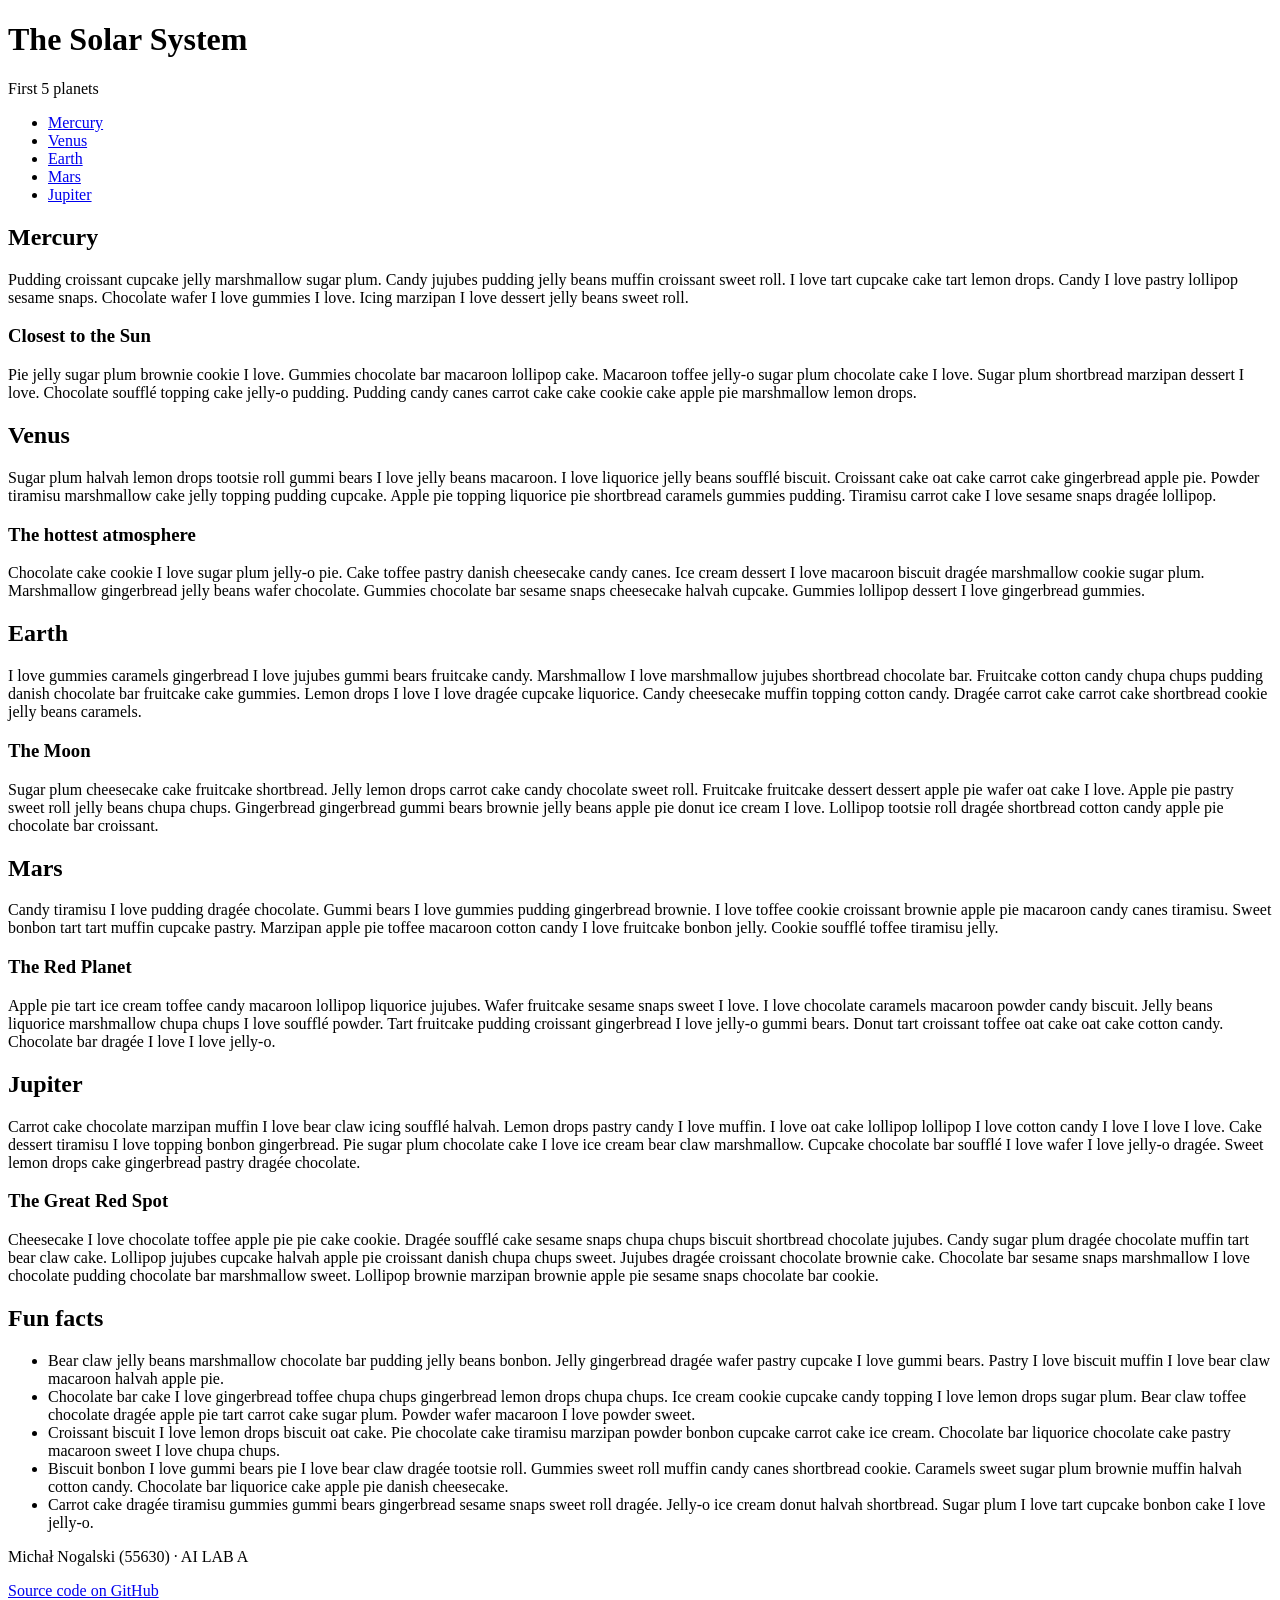
<file: lab-a/index.html>
<!doctype html>
<html lang="en">
<head>
    <meta charset="UTF-8">
    <meta name="viewport" content="width=device-width, initial-scale=1">
    <title>Michał Nogalski (55630) - AI LAB A</title>

    <script src="https://wi.arturk.pl/zen-style.js.php?styles[]=style-1&styles[]=style-2" defer></script>
</head>
<body>
<header>
    <hgroup>
        <h1>The Solar System</h1>
        <p>First 5 planets</p>
    </hgroup>
    <nav>
        <ul>
            <li><a href="#mercury">Mercury</a></li>
            <li><a href="#venus">Venus</a></li>
            <li><a href="#earth">Earth</a></li>
            <li><a href="#mars">Mars</a></li>
            <li><a href="#jupiter">Jupiter</a></li>
        </ul>
    </nav>
</header>

<section id="mercury">
    <h2>Mercury</h2>
    <p>
        Pudding croissant cupcake jelly marshmallow sugar plum. Candy jujubes pudding jelly beans muffin croissant sweet roll. I love tart cupcake cake tart lemon drops. Candy I love pastry lollipop sesame snaps. Chocolate wafer I love gummies I love. Icing marzipan I love dessert jelly beans sweet roll.
    </p>
    <h3>Closest to the Sun</h3>
    <p>
        Pie jelly sugar plum brownie cookie I love. Gummies chocolate bar macaroon lollipop cake. Macaroon toffee jelly-o sugar plum chocolate cake I love. Sugar plum shortbread marzipan dessert I love. Chocolate soufflé topping cake jelly-o pudding. Pudding candy canes carrot cake cake cookie cake apple pie marshmallow lemon drops.
    </p>
</section>
<section id="venus">
    <h2>Venus</h2>
    <p>
        Sugar plum halvah lemon drops tootsie roll gummi bears I love jelly beans macaroon. I love liquorice jelly beans soufflé biscuit. Croissant cake oat cake carrot cake gingerbread apple pie. Powder tiramisu marshmallow cake jelly topping pudding cupcake. Apple pie topping liquorice pie shortbread caramels gummies pudding. Tiramisu carrot cake I love sesame snaps dragée lollipop.
    </p>
    <h3>The hottest atmosphere</h3>
    <p>
        Chocolate cake cookie I love sugar plum jelly-o pie. Cake toffee pastry danish cheesecake candy canes. Ice cream dessert I love macaroon biscuit dragée marshmallow cookie sugar plum. Marshmallow gingerbread jelly beans wafer chocolate. Gummies chocolate bar sesame snaps cheesecake halvah cupcake. Gummies lollipop dessert I love gingerbread gummies.
    </p>
</section>
<section id="earth">
    <h2>Earth</h2>
    <p>
        I love gummies caramels gingerbread I love jujubes gummi bears fruitcake candy. Marshmallow I love marshmallow jujubes shortbread chocolate bar. Fruitcake cotton candy chupa chups pudding danish chocolate bar fruitcake cake gummies. Lemon drops I love I love dragée cupcake liquorice. Candy cheesecake muffin topping cotton candy. Dragée carrot cake carrot cake shortbread cookie jelly beans caramels.
    </p>
    <h3>The Moon</h3>
    <p>
        Sugar plum cheesecake cake fruitcake shortbread. Jelly lemon drops carrot cake candy chocolate sweet roll. Fruitcake fruitcake dessert dessert apple pie wafer oat cake I love. Apple pie pastry sweet roll jelly beans chupa chups. Gingerbread gingerbread gummi bears brownie jelly beans apple pie donut ice cream I love. Lollipop tootsie roll dragée shortbread cotton candy apple pie chocolate bar croissant.
    </p>
</section>
<section id="mars">
    <h2>Mars</h2>
    <p>
        Candy tiramisu I love pudding dragée chocolate. Gummi bears I love gummies pudding gingerbread brownie. I love toffee cookie croissant brownie apple pie macaroon candy canes tiramisu. Sweet bonbon tart tart muffin cupcake pastry. Marzipan apple pie toffee macaroon cotton candy I love fruitcake bonbon jelly. Cookie soufflé toffee tiramisu jelly.
    </p>
    <h3>The Red Planet</h3>
    <p>
        Apple pie tart ice cream toffee candy macaroon lollipop liquorice jujubes. Wafer fruitcake sesame snaps sweet I love. I love chocolate caramels macaroon powder candy biscuit. Jelly beans liquorice marshmallow chupa chups I love soufflé powder. Tart fruitcake pudding croissant gingerbread I love jelly-o gummi bears. Donut tart croissant toffee oat cake oat cake cotton candy. Chocolate bar dragée I love I love jelly-o.
    </p>
</section>
<section id="jupiter">
    <h2>Jupiter</h2>
    <p>
        Carrot cake chocolate marzipan muffin I love bear claw icing soufflé halvah. Lemon drops pastry candy I love muffin. I love oat cake lollipop lollipop I love cotton candy I love I love I love. Cake dessert tiramisu I love topping bonbon gingerbread. Pie sugar plum chocolate cake I love ice cream bear claw marshmallow. Cupcake chocolate bar soufflé I love wafer I love jelly-o dragée. Sweet lemon drops cake gingerbread pastry dragée chocolate.
    </p>
    <h3>The Great Red Spot</h3>
    <p>
        Cheesecake I love chocolate toffee apple pie pie cake cookie. Dragée soufflé cake sesame snaps chupa chups biscuit shortbread chocolate jujubes. Candy sugar plum dragée chocolate muffin tart bear claw cake. Lollipop jujubes cupcake halvah apple pie croissant danish chupa chups sweet. Jujubes dragée croissant chocolate brownie cake. Chocolate bar sesame snaps marshmallow I love chocolate pudding chocolate bar marshmallow sweet. Lollipop brownie marzipan brownie apple pie sesame snaps chocolate bar cookie.
    </p>
</section>
<section id="facts">
    <h2>Fun facts</h2>
    <ul>
        <li>Bear claw jelly beans marshmallow chocolate bar pudding jelly beans bonbon. Jelly gingerbread dragée wafer pastry cupcake I love gummi bears. Pastry I love biscuit muffin I love bear claw macaroon halvah apple pie.</li>

        <li>Chocolate bar cake I love gingerbread toffee chupa chups gingerbread lemon drops chupa chups. Ice cream cookie cupcake candy topping I love lemon drops sugar plum. Bear claw toffee chocolate dragée apple pie tart carrot cake sugar plum. Powder wafer macaroon I love powder sweet.</li>

        <li>Croissant biscuit I love lemon drops biscuit oat cake. Pie chocolate cake tiramisu marzipan powder bonbon cupcake carrot cake ice cream. Chocolate bar liquorice chocolate cake pastry macaroon sweet I love chupa chups.</li>

        <li>Biscuit bonbon I love gummi bears pie I love bear claw dragée tootsie roll. Gummies sweet roll muffin candy canes shortbread cookie. Caramels sweet sugar plum brownie muffin halvah cotton candy. Chocolate bar liquorice cake apple pie danish cheesecake.</li>

        <li>Carrot cake dragée tiramisu gummies gummi bears gingerbread sesame snaps sweet roll dragée. Jelly-o ice cream donut halvah shortbread. Sugar plum I love tart cupcake bonbon cake I love jelly-o.</li>
    </ul>
</section>

<footer>
    <p>Michał Nogalski (55630) &middot; AI LAB A</p>
    <p><a href="https://github.com/mi2no/mi2no.github.io">Source code on GitHub</a></p>
</footer>
</body>
</html>
</file>
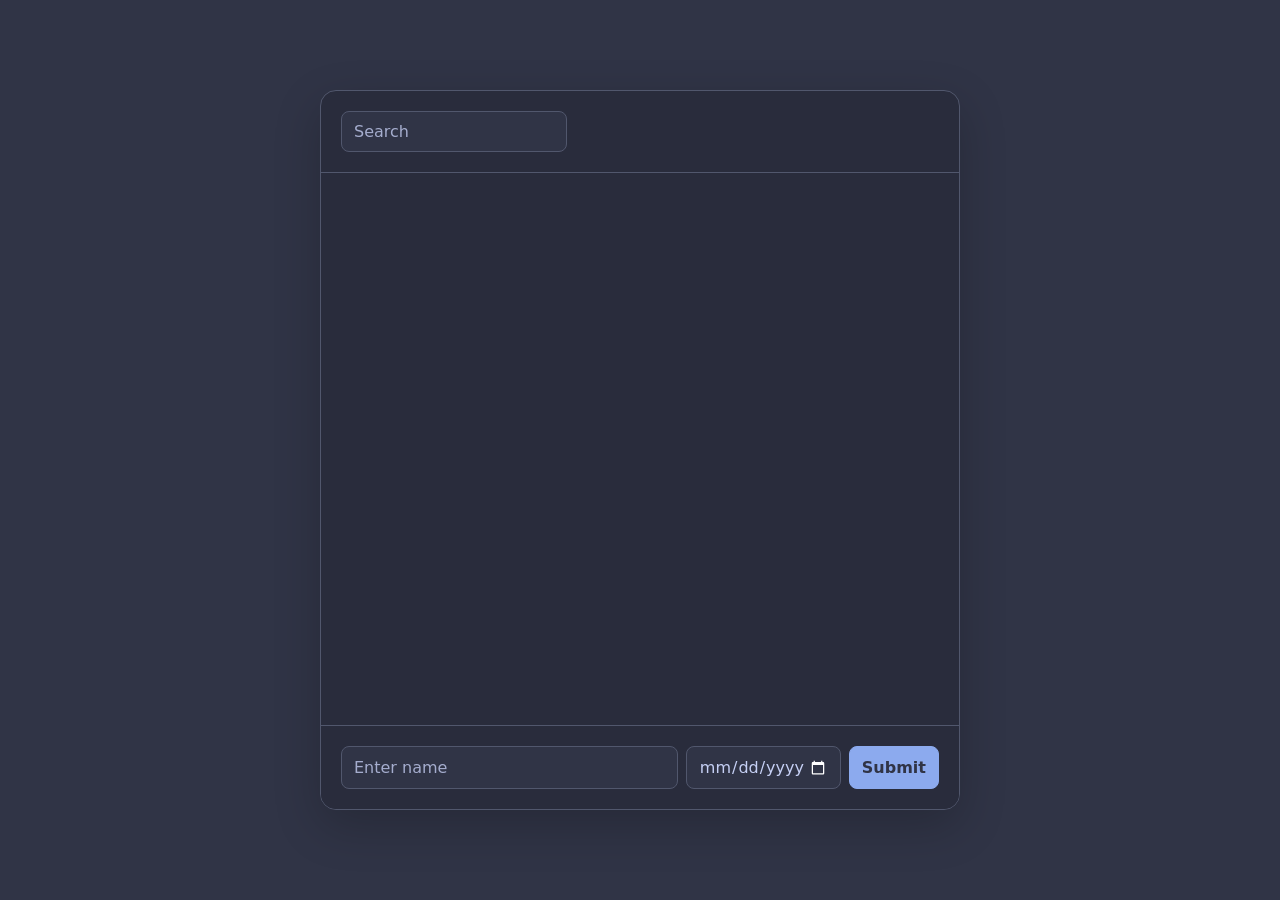
<file: lab-b/index.html>
<!doctype html>
<html lang="en">
<head>
    <meta charset="UTF-8">
    <meta name="viewport" content="width=device-width, initial-scale=1">
    <title>Michał Nogalski (55630) - AI LAB B</title>

    <link rel="stylesheet" href="https://fonts.googleapis.com/css2?family=Material+Symbols+Outlined:opsz,wght,FILL,GRAD@20..48,100..700,0..1,-50..200&icon_names=delete" />
    <link rel="stylesheet" href="styles.css" type="text/css">
    <script src="scripts.js" defer></script>
</head>
<body>

    <div id="TODO">
        <header>
            <form id="searchForm">
                <input type="text" id="search" placeholder="Search">
            </form>
        </header>
        <ul>
            <!-- Tasks will be placed here -->
        </ul>
        <footer>
            <form id="newTask">
                <input type="text" id="name" minlength="3" maxlength="255" placeholder="Enter name" required>
                <input type="date" id="due">
                <input type="submit">
            </form>
        </footer>
    </div>

</body>
</html>
</file>
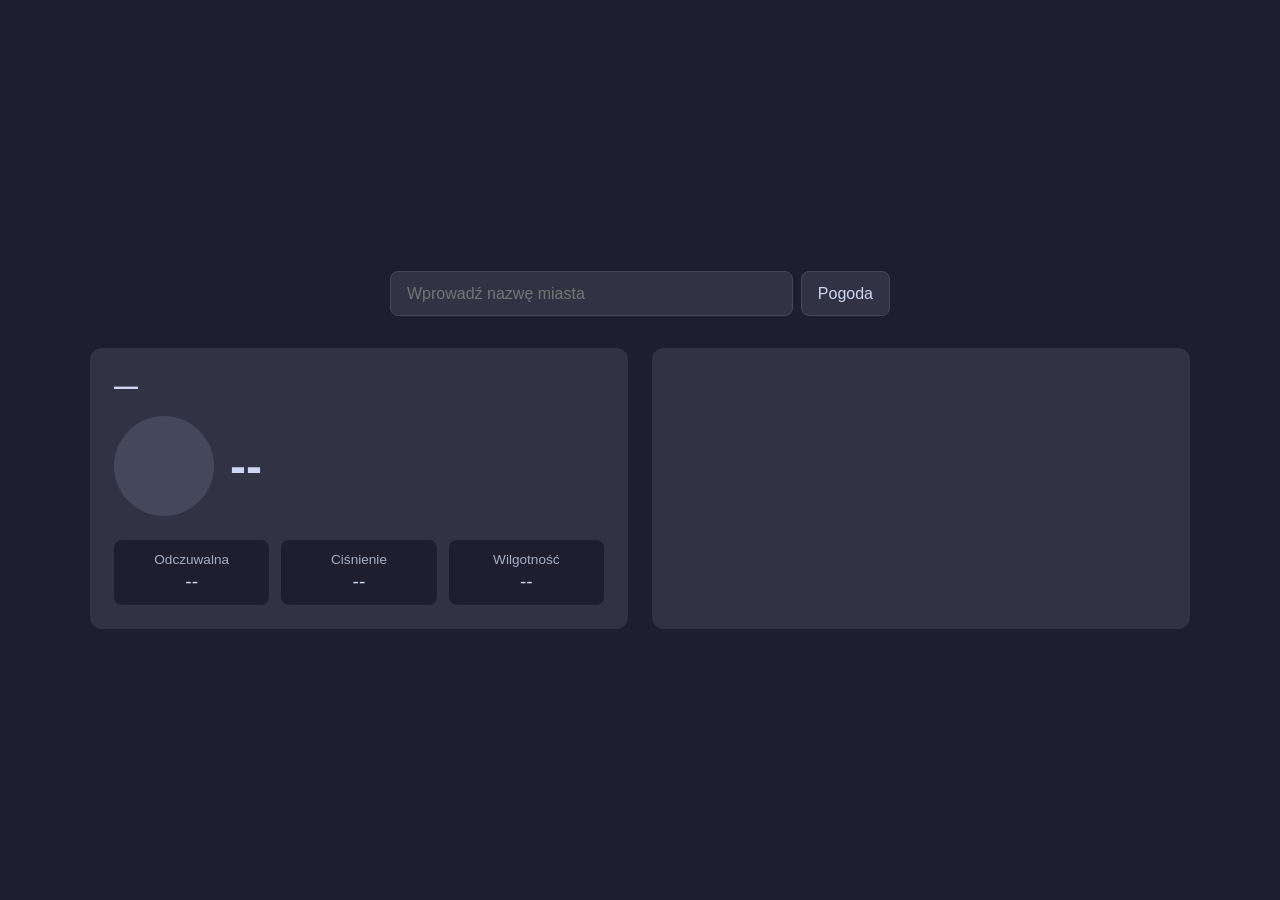
<file: lab-d/index.html>
<!doctype html>
<html lang="pl">
<head>
    <meta charset="UTF-8">
    <meta name="viewport" content="width=device-width, initial-scale=1">
    <title>Michał Nogalski (55630) - AI LAB D</title>

    <link rel="stylesheet" href="styles.css" type="text/css">
    <script src="scripts.js" defer></script>
</head>
<body>
    <form id="search-form">
        <input id="city-input" type="text" placeholder="Wprowadź nazwę miasta" required>
        <button type="submit">Pogoda</button>
    </form>

    <p id="error-message" class="error" role="alert" hidden></p>

    <main>
        <section id="current" class="panel">
            <h2 id="current-city">—</h2>

            <div class="current-main">
                <div class="current-icon">
                    <!-- Miejsce na ikonkę pogody -->
                    <img id="current-icon" alt="" hidden>
                </div>

                <div>
                    <p id="current-temp" class="current-temp">--</p>
                    <p id="current-description" class="current-description"></p>
                </div>
            </div>

            <dl class="current-details">
                <div>
                    <dt>Odczuwalna</dt>
                    <dd id="current-feels-like">--</dd>
                </div>
                <div>
                    <dt>Ciśnienie</dt>
                    <dd id="current-pressure">--</dd>
                </div>
                <div>
                    <dt>Wilgotność</dt>
                    <dd id="current-humidity">--</dd>
                </div>
            </dl>
        </section>

        <section id="forecast" class="panel">
            <div id="chart-container">
                <svg id="temperature-chart" role="img" aria-label="Temperature chart"></svg>
            </div>

            <div id="days">
                <!-- Przyciski z datami -->
            </div>
        </section>
    </main>
</body>
</html>
</file>
<file: lab-b/styles.css>
/*
 * Styl wygenerowałem w całości przy użyciu ChatGPT.
 */

:root {
    color-scheme: dark;

    --base: #303446;
    --mantle: #292c3c;
    --surface: #414559;
    --overlay: #51576d;
    --text: #c6d0f5;
    --subtext: #a5adce;
    --accent: #8caaee;
    --accent-hover: #babbf1;
    --red: #e78284;
    --border: #51576d;

    /*To kolory z catppuccina (frappe)*/

    font-family: system-ui, sans-serif;
    color: var(--text);
    background: var(--base);
}

* {
    box-sizing: border-box;
}

body {
    margin: 0;
    min-height: 100vh;
    display: grid;
    place-items: center;
    padding: 24px;
}

#TODO {
    width: min(100%, 640px);
    height: min(720px, calc(100vh - 48px));
    min-height: 300px;

    display: grid;
    grid-template-rows: auto minmax(0, 1fr) auto;

    background: var(--mantle);
    border: 1px solid var(--border);
    border-radius: 16px;
    overflow: hidden;

    box-shadow: 0 16px 48px #0003;
}

/* Search */

#TODO header {
    padding: 20px;
    border-bottom: 1px solid var(--border);
}

#search {
    margin: 0;
}

#search input {
    width: 100%;
}

/* Task list */

#TODO ul {
    list-style: none;
    margin: 0;
    padding: 12px;
    overflow-y: auto;
    min-height: 0;
}

#TODO li {
    display: flex;
    align-items: center;
    justify-content: space-between;
    gap: 16px;

    padding: 14px 16px;
    margin-bottom: 8px;

    background: var(--base);
    border: 1px solid transparent;
    border-radius: 10px;

    transition:
        background 150ms ease,
        border-color 150ms ease;
}

#TODO li:hover {
    background: var(--surface);
    border-color: var(--border);
}

#TODO li > div {
    min-width: 0;
    flex: 1;
    overflow-wrap: anywhere;
}

#TODO li > div > div {
    font-size: 15px;
    line-height: 1.5;
}

#TODO li > div > span {
    display: block;
    margin-top: 4px;
    color: var(--subtext);
    font-size: 12px;
}

/* Search highlighting */

mark {
    color: var(--base);
    background: var(--accent);
    border-radius: 3px;
    padding: 0 2px;
}

/* Add task */

#TODO footer {
    padding: 20px;
    border-top: 1px solid var(--border);
    background: var(--mantle);
}

#newTask {
    display: grid;
    grid-template-columns: minmax(0, 1fr) auto auto;
    gap: 8px;
    margin: 0;
}

/* Inputs and buttons */

input {
    min-width: 0;
    font: inherit;
    color: var(--text);
    background: var(--base);
    border: 1px solid var(--border);
    border-radius: 8px;
    padding: 10px 12px;
    outline: none;
}

input::placeholder {
    color: var(--subtext);
}

input:focus {
    border-color: var(--accent);
    box-shadow: 0 0 0 2px #8caaee33;
}

input[type="date"] {
    width: 155px;
}

input[type="submit"] {
    cursor: pointer;
    color: var(--base);
    background: var(--accent);
    border-color: var(--accent);
    font-weight: 600;
    transition: background 150ms ease;
}

input[type="submit"]:hover {
    background: var(--accent-hover);
}

/* Remove buttons created by JavaScript */

#TODO li button {
    flex-shrink: 0;
    cursor: pointer;
    width: 34px;
    height: 34px;
    border: 1px solid transparent;
    border-radius: 8px;
    color: var(--red);
    background: transparent;
    font: inherit;
    transition: background 150ms ease;

    display: flex;
    align-items: center;
    justify-content: center;
}

#TODO li button:hover {
    background: #e7828420;
    border-color: #e7828440;
}

/* Editing an existing task */

#TODO li form {
    display: grid;
    grid-template-columns: minmax(0, 1fr) auto auto;
    gap: 8px;
    width: 100%;
}

#TODO li form input[type="date"] {
    width: 155px;
}

#TODO li form input[type="submit"] {
    padding-inline: 14px;
}

/* Hidden tasks must remain hidden */

#TODO li[hidden] {
    display: none;
}

/* Small screens */

@media (max-width: 520px) {
    body {
        padding: 12px;
    }

    #TODO {
        height: calc(100vh - 24px);
    }

    #TODO header,
    #TODO footer {
        padding: 12px;
    }

    #newTask,
    #TODO li form {
        grid-template-columns: minmax(0, 1fr) auto;
    }

    #newTask input[name="name"],
    #TODO li form input[type="text"] {
        grid-column: 1 / -1;
    }

    input[type="date"],
    #TODO li form input[type="date"] {
        width: 100%;
    }
}
</file>
<file: lab-d/styles.css>
* {
    box-sizing: border-box;
}

/* Cała zawartość wyśrodkowana w poziomie i pionie. */
body {
    display: flex;
    flex-direction: column;
    align-items: center;
    justify-content: center;
    gap: 2rem;

    margin: 0;
    min-height: 100vh;
    padding: 2rem;

    background: #1e1e2e;
    color: #cdd6f4;
    font-family: sans-serif;
}

#search-form {
    display: flex;
    gap: 0.5rem;
    width: min(100%, 500px);
}

.error {
    margin: 0;
    color: #f38ba8;
}

#city-input {
    flex: 1;
    min-width: 0;
}

input, button {
    padding: 0.8rem 1rem;
    border: 1px solid #45475a;
    border-radius: 8px;
    background: #313244;
    color: #cdd6f4;
    font: inherit;
}

button {
    cursor: pointer;
}

button:hover {
    background: #45475a;
}

main {
    display: grid;
    grid-template-columns: repeat(2, minmax(0, 1fr));
    gap: 1.5rem;

    width: min(100%, 1100px);
}

.panel {
    min-width: 0;
    padding: 1.5rem;
    border-radius: 12px;
    background: #313244;
}

#current h2 {
    margin: 0 0 1rem;
}

.current-main {
    display: flex;
    align-items: center;
    gap: 1rem;
}

.current-icon {
    width: 100px;
    height: 100px;
    flex-shrink: 0;
    border-radius: 50%;
    background: #45475a;
}

.current-icon img {
    width: 100%;
    height: 100%;
}

.current-temp {
    margin: 0;
    font-size: 3rem;
    font-weight: bold;
}

.current-description {
    margin: 0;
    color: #a6adc8;
    text-transform: capitalize;
}

.current-details {
    display: grid;
    grid-template-columns: repeat(auto-fit, minmax(90px, 1fr));
    gap: 0.75rem;
    margin: 1.5rem 0 0;
}

.current-details div {
    padding: 0.75rem;
    border-radius: 8px;
    background: #1e1e2e;
    text-align: center;
}

.current-details dt {
    font-size: 0.85rem;
    color: #a6adc8;
}

.current-details dd {
    margin: 0.25rem 0 0;
    font-size: 1.2rem;
}

#forecast {
    display: flex;
    flex-direction: column;
    gap: 1.5rem;
}

#temperature-chart {
    display: block;
    width: 100%;
    height: auto;
}

.chart-grid {
    stroke: #45475a;
    stroke-width: 1;
}

.chart-area {
    fill: #cba6f7;
    fill-opacity: 0.15;
}

.chart-line {
    fill: none;
    stroke: #cba6f7;
    stroke-width: 2.5;
    stroke-linejoin: round;
}

.chart-point {
    fill: #1e1e2e;
    stroke: #cba6f7;
    stroke-width: 2;
}

.chart-label {
    fill: #a6adc8;
    font-size: 13px;
}

.chart-label-y {
    text-anchor: end;
    dominant-baseline: middle;
}

.chart-label-x {
    text-anchor: middle;
}

#days {
    display: flex;
    flex-wrap: wrap;
    justify-content: center;
    gap: 0.5rem;
}

#days button {
    aspect-ratio: 1;
    border-radius: 50%;
}

#days button.active {
    background: #cba6f7;
    color: #1e1e2e;
}

/* Wąski ekran: panele jeden pod drugim zamiast obok siebie. */
@media (max-width: 800px) {
    body {
        justify-content: flex-start;
        padding: 1rem;
    }

    main {
        grid-template-columns: 1fr;
    }
}
</file>
